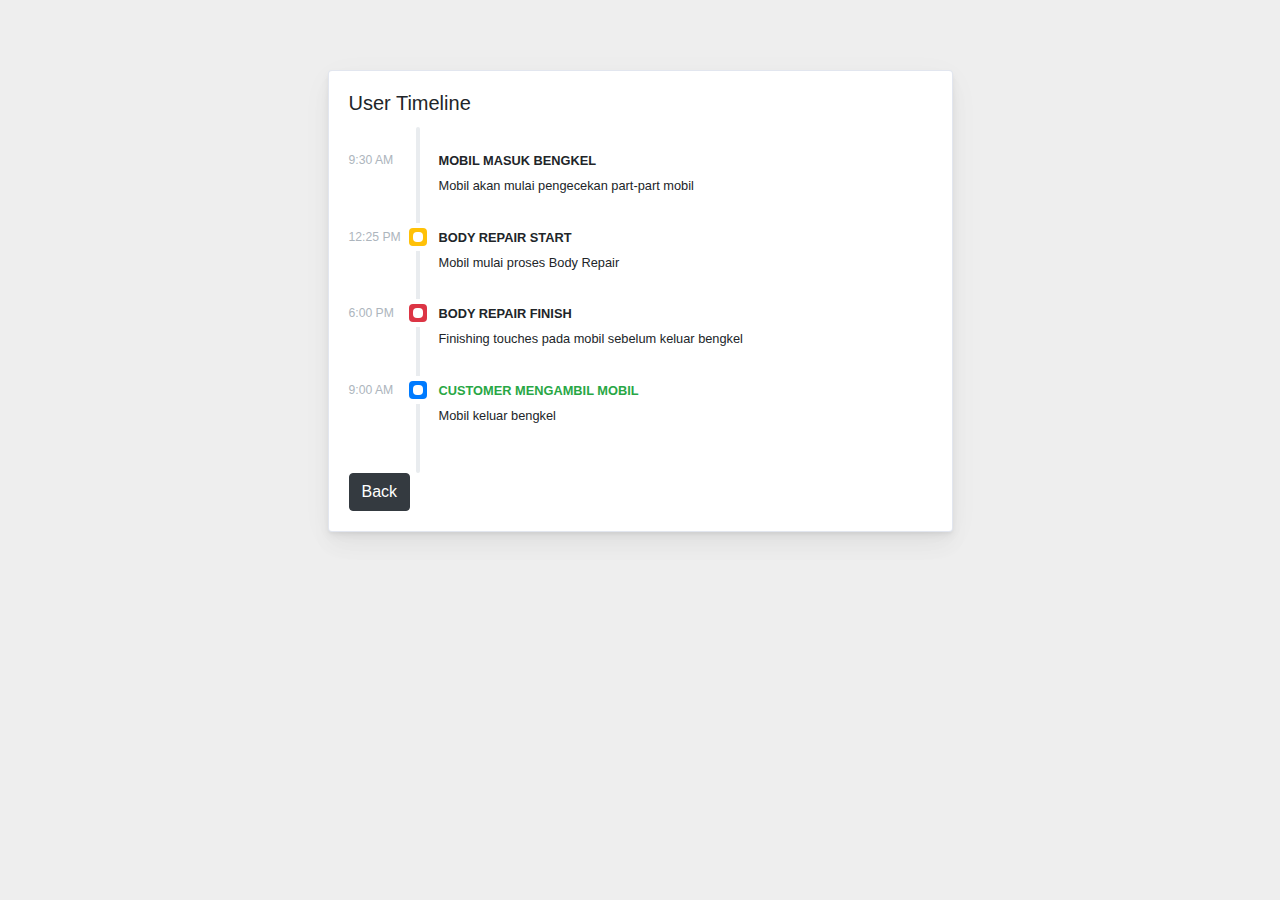
<file: timeline.html>
<!DOCTYPE html>
<html lang="en">
<head>
    <meta charset="UTF-8">
    <meta name="viewport" content="width=device-width, initial-scale=1.0">
    <link href="//maxcdn.bootstrapcdn.com/bootstrap/4.1.1/css/bootstrap.min.css" rel="stylesheet" id="bootstrap-css">
    <link rel="stylesheet" href="style1.css" />
</head>
<body>
    <div class="row d-flex justify-content-center mt-70 mb-70">

        <div class="col-md-6">

          <div class="main-card mb-3 card">
                                      <div class="card-body">
                                          <h5 class="card-title">User Timeline</h5>
                                          
                                          <div class="vertical-timeline vertical-timeline--animate vertical-timeline--one-column">
                                              <div class="vertical-timeline-item vertical-timeline-element">
                                                  <div>
                                                      <span class="vertical-timeline-element-icon bounce-in">
                                                          <i class="badge badge-dot badge-dot-xl badge-success"></i>
                                                      </span>
                                                      <div class="vertical-timeline-element-content bounce-in">
                                                          <h4 class="timeline-title">Mobil Masuk Bengkel</h4>
                                                          <p>Mobil akan mulai pengecekan part-part mobil</p>
                                                          <span class="vertical-timeline-element-date">9:30 AM</span>
                                                      </div>
                                                  </div>
                                              </div>
                                              <div class="vertical-timeline-item vertical-timeline-element">
                                                  <div>
                                                      <span class="vertical-timeline-element-icon bounce-in">
                                                          <i class="badge badge-dot badge-dot-xl badge-warning"> </i>
                                                      </span>
                                                      <div class="vertical-timeline-element-content bounce-in">
                                                          <h4 class="timeline-title">Body Repair Start</h4>
                                                          <p>Mobil mulai proses Body Repair</p>
                                                          <span class="vertical-timeline-element-date">12:25 PM</span>
                                                      </div>
                                                  </div>
                                              </div>
                                              <div class="vertical-timeline-item vertical-timeline-element">
                                                  <div>
                                                      <span class="vertical-timeline-element-icon bounce-in">
                                                          <i class="badge badge-dot badge-dot-xl badge-danger"> </i>
                                                      </span>
                                                      <div class="vertical-timeline-element-content bounce-in">
                                                          <h4 class="timeline-title">Body Repair Finish</h4>
                                                          <p>Finishing touches pada mobil sebelum keluar bengkel</p>
                                                          <span class="vertical-timeline-element-date">6:00 PM</span>
                                                      </div>
                                                  </div>
                                              </div>
                                              <div class="vertical-timeline-item vertical-timeline-element">
                                                  <div>
                                                      <span class="vertical-timeline-element-icon bounce-in">
                                                          <i class="badge badge-dot badge-dot-xl badge-primary"> </i>
                                                      </span>
                                                      <div class="vertical-timeline-element-content bounce-in">
                                                          <h4 class="timeline-title text-success">Customer mengambil Mobil</h4>
                                                          <p>Mobil keluar bengkel</p>
                                                          <span class="vertical-timeline-element-date">9:00 AM</span>
                                                      </div>
                                                  </div>
                                              </div>
                                          </div>
                                          <button type="button" class="btn btn-dark"><a style="text-decoration: none; color: white;" href="index.html">Back</a></button>
                                      </div>
                                  </div>        
         
      </div> </div>
</body>
</html>
</file>
<file: style1.css>
body{
    background-color: #eee;
}

.mt-70{
    margin-top: 70px;
}

.mb-70{
    margin-bottom: 70px;
}

.card {
   box-shadow: 0 0.46875rem 2.1875rem rgba(4,9,20,0.03), 0 0.9375rem 1.40625rem rgba(4,9,20,0.03), 0 0.25rem 0.53125rem rgba(4,9,20,0.05), 0 0.125rem 0.1875rem rgba(4,9,20,0.03);
   border-width: 0;
   transition: all .2s;
}

.card {
   position: relative;
   display: flex;
   flex-direction: column;
   min-width: 0;
   word-wrap: break-word;
   background-color: #fff;
   background-clip: border-box;
   border: 1px solid rgba(26,54,126,0.125);
   border-radius: .25rem;
}

.card-body {
   flex: 1 1 auto;
   padding: 1.25rem;
}
.vertical-timeline {
   width: 100%;
   position: relative;
   padding: 1.5rem 0 1rem;
}

.vertical-timeline::before {
   content: '';
   position: absolute;
   top: 0;
   left: 67px;
   height: 100%;
   width: 4px;
   background: #e9ecef;
   border-radius: .25rem;
}

.vertical-timeline-element {
   position: relative;
   margin: 0 0 1rem;
}

.vertical-timeline--animate .vertical-timeline-element-icon.bounce-in {
   visibility: visible;
   animation: cd-bounce-1 .8s;
}
.vertical-timeline-element-icon {
   position: absolute;
   top: 0;
   left: 60px;
}

.vertical-timeline-element-icon .badge-dot-xl {
   box-shadow: 0 0 0 5px #fff;
}

.badge-dot-xl {
   width: 18px;
   height: 18px;
   position: relative;
}
.badge:empty {
   display: none;
}


.badge-dot-xl::before {
   content: '';
   width: 10px;
   height: 10px;
   border-radius: .25rem;
   position: absolute;
   left: 50%;
   top: 50%;
   margin: -5px 0 0 -5px;
   background: #fff;
}

.vertical-timeline-element-content {
   position: relative;
   margin-left: 90px;
   font-size: .8rem;
}

.vertical-timeline-element-content .timeline-title {
   font-size: .8rem;
   text-transform: uppercase;
   margin: 0 0 .5rem;
   padding: 2px 0 0;
   font-weight: bold;
}

.vertical-timeline-element-content .vertical-timeline-element-date {
   display: block;
   position: absolute;
   left: -90px;
   top: 0;
   padding-right: 10px;
   text-align: right;
   color: #adb5bd;
   font-size: .7619rem;
   white-space: nowrap;
}

.vertical-timeline-element-content:after {
   content: "";
   display: table;
   clear: both;
}

.btn-back {
    position: absolute;
    bottom: 0;
    right: 0;
    margin-bottom: 10px; /* Adjust as needed */
    margin-right: 10px; /* Adjust as needed */
}
</file>
